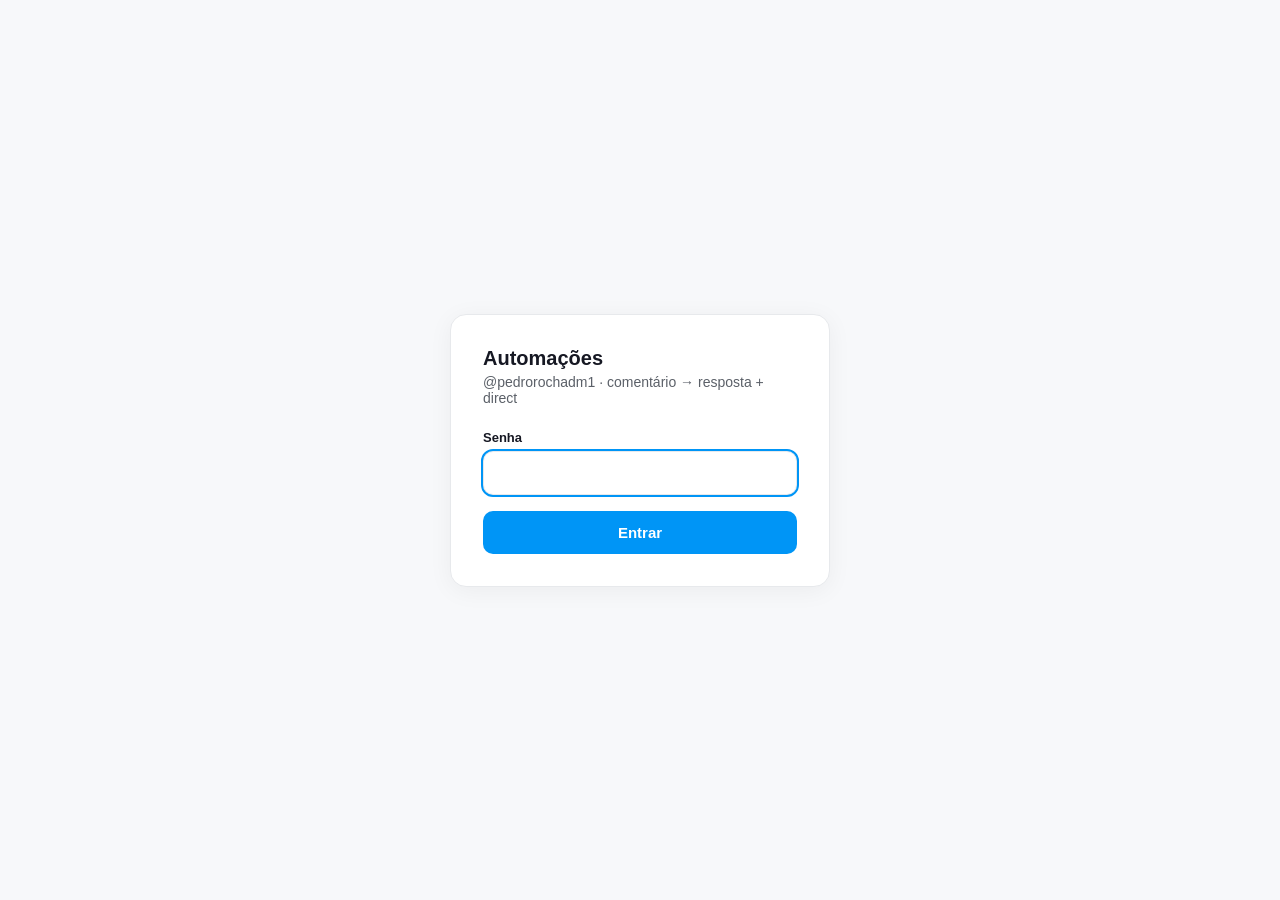
<file: app/web/insta_login.html>
<!DOCTYPE html>
<html lang="pt-BR">
<head>
<meta charset="UTF-8">
<meta name="viewport" content="width=device-width, initial-scale=1.0">
<title>Automações · @pedrorochadm1</title>
<meta name="robots" content="noindex, nofollow">
<link rel="icon" href="/favicon.ico" sizes="any">
<style>
  :root { --fg:#161823; --muted:#5b6068; --line:#e7e9ec; --accent:#0095f6; --soft:#f7f8fa; }
  * { box-sizing:border-box; }
  body { margin:0; min-height:100vh; display:flex; align-items:center; justify-content:center;
         font-family:-apple-system,Segoe UI,Roboto,Helvetica,Arial,sans-serif; color:var(--fg);
         background:var(--soft); padding:20px; }
  .card { background:#fff; border:1px solid var(--line); border-radius:16px; padding:32px;
          width:100%; max-width:380px; box-shadow:0 4px 24px rgba(0,0,0,.05); }
  h1 { font-size:20px; margin:0 0 4px; }
  p.sub { color:var(--muted); font-size:14px; margin:0 0 24px; }
  label { display:block; font-size:13px; font-weight:600; margin-bottom:6px; }
  input { width:100%; padding:12px 14px; border:1px solid var(--line); border-radius:10px;
          font-size:16px; background:var(--soft); }
  input:focus { outline:2px solid var(--accent); background:#fff; }
  button { width:100%; margin-top:16px; padding:13px; border:0; border-radius:10px; background:var(--accent);
           color:#fff; font-size:15px; font-weight:700; cursor:pointer; }
  .erro { color:#c02b3a; font-size:14px; margin:12px 0 0; }
</style>
</head>
<body>
  <form class="card" method="post" action="/insta/login">
    <h1>Automações</h1>
    <p class="sub">@pedrorochadm1 · comentário → resposta + direct</p>
    <label for="senha">Senha</label>
    <input id="senha" name="senha" type="password" autocomplete="current-password" autofocus>
    <!--ERRO-->
    <button type="submit">Entrar</button>
  </form>
</body>
</html>
</file>
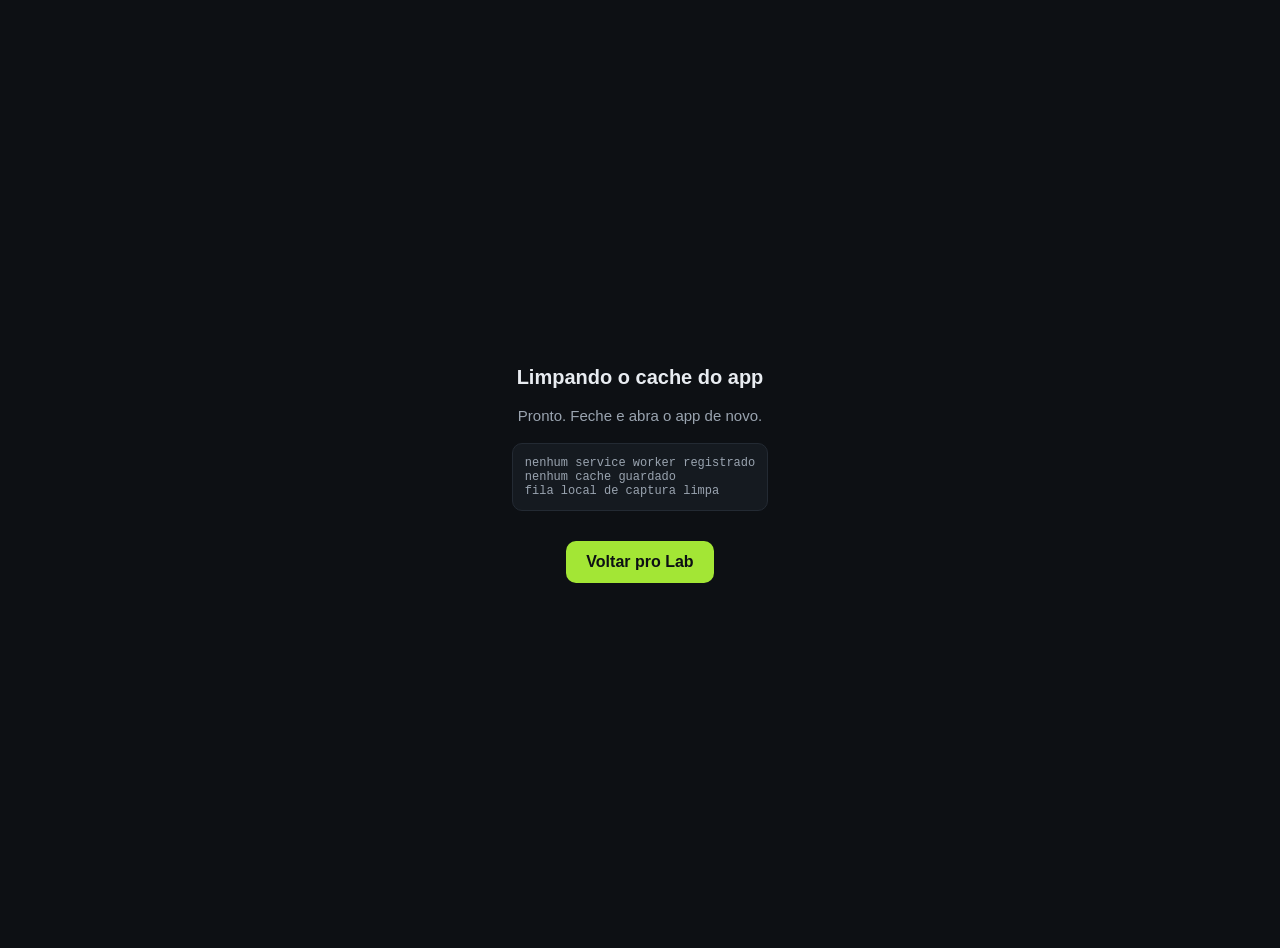
<file: app/web/lab/reset.html>
<!DOCTYPE html>
<html lang="pt-BR">
<head>
<meta charset="UTF-8">
<meta name="viewport" content="width=device-width, initial-scale=1.0">
<title>Limpar cache · Lab DM1</title>
<meta name="robots" content="noindex, nofollow">
<style>
  body { margin:0; min-height:100vh; display:grid; place-items:center; background:#0d1014; color:#e8ecf1;
         font-family:-apple-system,Segoe UI,Roboto,Helvetica,Arial,sans-serif; padding:24px; }
  .caixa { max-width:420px; text-align:center; }
  h1 { font-size:20px; margin:0 0 12px; }
  p { color:#9aa4b0; font-size:15px; line-height:1.6; }
  pre { text-align:left; background:#151a20; border:1px solid #232a33; border-radius:10px;
        padding:12px; font-size:12px; color:#9aa4b0; overflow:auto; max-height:200px; }
  a { display:inline-block; margin-top:18px; background:#a3e635; color:#0d1014; text-decoration:none;
      font-weight:700; padding:12px 20px; border-radius:10px; }
</style>
</head>
<body>
<div class="caixa">
  <h1>Limpando o cache do app</h1>
  <p id="estado">Desregistrando o service worker…</p>
  <pre id="log"></pre>
  <a href="/lab">Voltar pro Lab</a>
</div>
<script>
(async () => {
  const log = (t) => { document.getElementById("log").textContent += t + "\n"; };
  try {
    if ("serviceWorker" in navigator) {
      const regs = await navigator.serviceWorker.getRegistrations();
      for (const r of regs) { await r.unregister(); log("service worker removido: " + r.scope); }
      if (!regs.length) log("nenhum service worker registrado");
    }
    if (window.caches) {
      const nomes = await caches.keys();
      for (const n of nomes) { await caches.delete(n); log("cache apagado: " + n); }
      if (!nomes.length) log("nenhum cache guardado");
    }
    try { localStorage.removeItem("lab_fila"); log("fila local de captura limpa"); } catch (e) {}
    document.getElementById("estado").textContent = "Pronto. Feche e abra o app de novo.";
  } catch (e) {
    document.getElementById("estado").textContent = "Deu erro: " + e.message;
  }
})();
</script>
</body>
</html>
</file>
